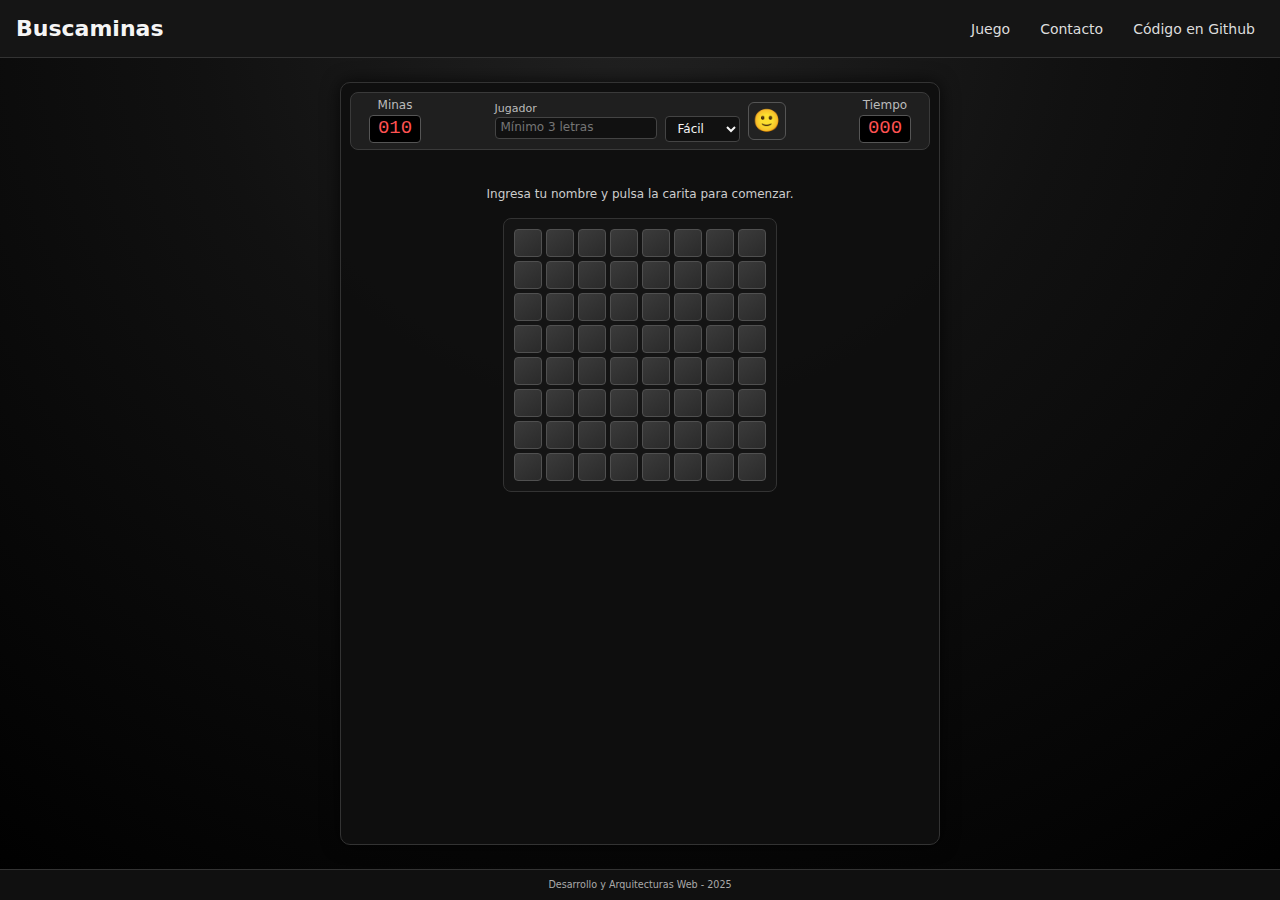
<file: index.html>
<!DOCTYPE html>
<html lang="en">

<head>
    <meta charset="UTF-8">
    <meta name="viewport" content="width=device-width, initial-scale=1.0">
    <link rel="stylesheet" href="css/normalize.css">
    <link rel="stylesheet" href="css/estilos.css">
    <title>Buscaminas</title>
</head>

<body>
    <div class="pagina">
        <header class="encabezado">
            <h1 class="encabezado-titulo">Buscaminas</h1>

            <nav class="navegacion-principal">
                <a href="index.html" class="navegacion-principal-enlace">Juego</a>
                <a href="contacto.html" class="navegacion-principal-enlace">Contacto</a>
                <a href="https://github.com/franrucci" class="navegacion-principal-enlace" target="_blank"
                    rel="noopener noreferrer">Código en Github</a>
            </nav>
        </header>

        <main class="zona-juego">
            <section class="marco-juego">
                <div class="barra-juego">
                    <div class="panel-numero">
                        <span class="panel-numero-etiqueta">Minas</span>
                        <span id="contador-minas" class="panel-numero-valor">010</span>
                    </div>

                    <!-- nombre, dificultad, emoji -->
                    <div class="barra-juego-controles-centrales">
                        <div class="campo-nombre">
                            <label for="nombre-jugador">Jugador</label>
                            <input type="text" id="nombre-jugador" name="nombreJugador" placeholder="Mínimo 3 letras"
                                autocomplete="off">
                        </div>

                        <div class="campo-dificultad">
                            <select id="dificultad-juego" name="dificultad">
                                <option value="facil" selected>Fácil</option>
                                <option value="media">Media</option>
                                <option value="dificil">Difícil</option>
                            </select>
                        </div>

                        <button type="button" id="boton-cara" class="boton-cara">🙂</button>
                    </div>

                    <!-- contador -->
                    <div class="panel-numero">
                        <span class="panel-numero-etiqueta">Tiempo</span>
                        <span id="contador-tiempo" class="panel-numero-valor">000</span>
                    </div>
                </div>

                <p id="error-nombre-jugador" class="mensaje-error"></p>

                <p id="texto-estado" class="texto-estado" aria-live="polite">
                    Ingresa tu nombre, elige dificultad y pulsa la carita para comenzar.
                </p>

                <!-- tablero -->
                <div id="tablero" class="tablero">
                </div>

                <p id="mensaje-final" class="mensaje-final"></p>
            </section>
        </main>

        <footer class="pie">
            <small>Desarrollo y Arquitecturas Web - 2025</small>
        </footer>

        <!-- modal -->
        <div id="modal-mensaje" class="modal">
            <div class="modal-contenido">
                <p id="modal-texto" class="modal-texto"></p>
                <button type="button" id="modal-cerrar" class="btn btn--principal">Cerrar</button>
            </div>
        </div>
    </div>

    <script src="js/script.js"></script>
</body>

</html>
</file>
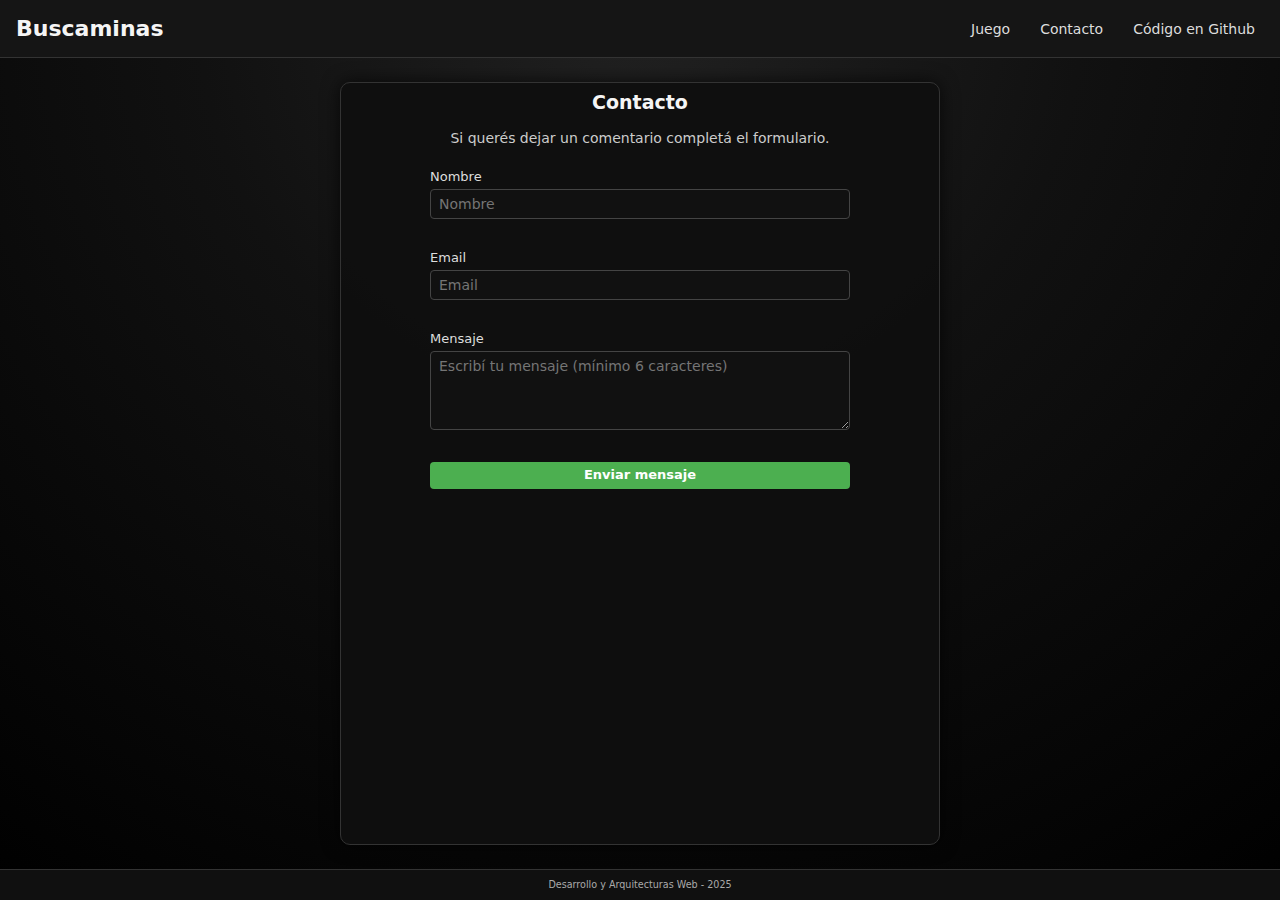
<file: contacto.html>
<!DOCTYPE html>
<html lang="en">

<head>
    <meta charset="UTF-8">
    <meta name="viewport" content="width=device-width, initial-scale=1.0">
    <link rel="stylesheet" href="css/normalize.css">
    <link rel="stylesheet" href="css/estilos.css">
    <title>Contacto</title>
</head>

<body>
    <div class="pagina">
        <header class="encabezado">
            <h1 class="encabezado-titulo">Buscaminas</h1>

            <nav class="navegacion-principal">
                <a href="index.html" class="navegacion-principal-enlace">Juego</a>
                <a href="contacto.html" class="navegacion-principal-enlace">Contacto</a>
                <a href="https://github.com/franrucci" class="navegacion-principal-enlace" target="_blank">Código en
                    Github</a>
            </nav>
        </header>

        <main class="zona-juego">
            <section class="marco-juego">
                <h2 class="contacto-titulo">Contacto</h2>
                <p class="contacto-intro">Si querés dejar un comentario completá el formulario.</p>

                <form id="form-contacto" class="form-contacto" novalidate>
                    <div class="form-campo">
                        <label for="contacto-nombre">Nombre</label>
                        <input type="text" id="contacto-nombre" name="nombre" placeholder="Nombre">
                        <p id="error-contacto-nombre" class="form-error"></p>
                    </div>

                    <div class="form-campo">
                        <label for="contacto-email">Email</label>
                        <input type="text" id="contacto-email" name="email" placeholder="Email">
                        <p id="error-contacto-email" class="form-error"></p>
                    </div>

                    <div class="form-campo">
                        <label for="contacto-mensaje">Mensaje</label>
                        <textarea id="contacto-mensaje" name="mensaje" rows="4"
                            placeholder="Escribí tu mensaje (mínimo 6 caracteres)"></textarea>
                        <p id="error-contacto-mensaje" class="form-error"></p>
                    </div>

                    <button type="submit" class="btn btn-principal">Enviar mensaje</button>

                    <p id="contacto-estado" class="contacto-estado"></p>
                </form>
            </section>
        </main>

        <footer class="pie">
            <small>Desarrollo y Arquitecturas Web - 2025</small>
        </footer>
    </div>

    <script src="js/contacto.js"></script>
    
</body>

</html>
</file>
<file: css/estilos.css>
* {
    box-sizing: border-box;
}

html,
body {
    margin: 0;
    padding: 0;
}

body {
    font-family: system-ui, -apple-system, BlinkMacSystemFont, "Segoe UI", sans-serif;
    background: radial-gradient(circle at top, #222222 0, #111111 40%, #000000 100%);
    color: #f5f5f5;
    overflow-x: hidden;
}

.pagina {
    min-height: 100vh;
    display: flex;
    flex-direction: column;
}

.encabezado {
    display: flex;
    align-items: center;
    justify-content: space-between;
    gap: 16px;
    padding: 16px 16px;
    background: #151515;
    border-bottom: 1px solid #333333;
}

.encabezado-titulo {
    margin: 0;
    font-size: 22px;
}

.navegacion-principal {
    display: flex;
    gap: 12px;
}

.navegacion-principal-enlace {
    font-size: 14px;
    color: #dddddd;
    text-decoration: none;
    padding: 4px 9px;
    border-radius: 4px;
    transition: background 0.15s ease, color 0.15s ease;
}

.navegacion-principal-enlace:hover {
    background: #2b2b2b;
    color: #ffffff;
}

.zona-juego {
    flex: 1;
    display: flex;
    justify-content: center;
    padding: 24px 16px;
}

.marco-juego {
    display: flex;
    flex-direction: column;
    align-items: center;
    gap: 8px;
    padding: 9px;
    background: #0f0f0ff2;
    border-radius: 10px;
    border: 1px solid #333333;
    box-shadow: 0 0 18px #000000b3;
    max-width: 600px;
    width: 100%;
}

.barra-juego {
    display: flex;
    align-items: center;
    justify-content: space-between;
    gap: 12px;
    width: 100%;
    padding: 6px 9px;
    background: #1f1f1f;
    border-radius: 8px;
    border: 1px solid #3a3a3a;
}

.panel-numero {
    display: flex;
    flex-direction: column;
    align-items: center;
    min-width: 70px;
}

.panel-numero-etiqueta {
    font-size: 12px;
    color: #bbbbbb;
    margin-bottom: 2px;
}

.panel-numero-valor {
    display: inline-block;
    min-width: 52px;
    padding: 2px 6px;
    text-align: center;
    border-radius: 4px;
    background: #000000;
    color: #ff5252;
    font-family: "Courier New", monospace;
    font-size: 19px;
    border: 1px solid #555555;
}

.barra-juego-controles-centrales {
    display: flex;
    align-items: center;
    justify-content: center;
    gap: 8px;
    flex: 1;
}

.campo-nombre {
    display: flex;
    flex-direction: column;
    min-width: 120px;
}

.campo-nombre label {
    font-size: 11px;
    color: #bbbbbb;
    margin-bottom: 1px;
}

.campo-nombre input {
    font-size: 12px;
    padding: 3px 5px;
    border-radius: 4px;
    border: 1px solid #444444;
    background: #111111;
    color: #f5f5f5;
}

.campo-nombre input:focus {
    outline: 2px solid #4caf50;
}

.campo-dificultad select {
    font-size: 12px;
    padding: 4px 8px;
    border-radius: 4px;
    border: 1px solid #444444;
    background: #111111;
    color: #f5f5f5;
    cursor: pointer;
    margin-top: 16px;
}

.boton-cara {
    display: flex;
    align-items: center;
    justify-content: center;
    width: 38px;
    height: 38px;
    font-size: 22px;
    border-radius: 6px;
    border: 1px solid #555555;
    background: #222222;
    cursor: pointer;
    transition: background 0.15s ease, transform 0.05s ease;
}

.boton-cara:hover {
    background: #333333;
}

.boton-cara:active {
    transform: scale(0.96);
}

.mensaje-error {
    margin: 2px 0 1px 0;
    min-height: 16px;
    font-size: 12px;
    color: #ff7070;
    align-self: flex-start;
}

.texto-estado {
    margin: 0;
    margin-top: 3px;
    font-size: 12px;
    color: #cccccc;
    text-align: center;
}

.mensaje-final {
    margin: 4px 0 0 0;
    font-size: 13px;
    font-weight: 500;
    text-align: center;
}

.tablero {
    display: flex;
    flex-direction: column;
    align-items: center;
    margin-top: 8px;
    padding: 8px;
    border-radius: 8px;
    background: #141414;
    border: 1px solid #333333;
}

.btn {
    padding: 6px 12px;
    border-radius: 4px;
    border: none;
    font-size: 13px;
    cursor: pointer;
}

.modal {
    position: fixed;
    inset: 0;
    display: none;
    align-items: center;
    justify-content: center;
    background: #00000099;
    z-index: 1000;
}

.modal-contenido {
    width: 90%;
    max-width: 320px;
    padding: 16px;
    border-radius: 8px;
    background: #181818;
    border: 1px solid #444444;
    text-align: center;
}

.pie {
    padding: 8px 16px;
    text-align: center;
    font-size: 12px;
    color: #aaaaaa;
    background: #101010;
    border-top: 1px solid #333333;
}

@media (max-width: 600px) {
    .encabezado {
        flex-direction: column;
        align-items: flex-start;
        gap: 6px;
    }

    .navegacion-principal {
        width: 100%;
        justify-content: space-between;
        flex-wrap: wrap;
    }

    .zona-juego {
        padding: 16px 8px;
    }

    .marco-juego {
        max-width: 100%;
        padding: 12px;
    }

    .barra-juego {
        flex-direction: column;
        align-items: stretch;
        gap: 6px;
    }

    .barra-juego-controles-centrales {
        width: 100%;
        justify-content: space-between;
    }

    .campo-nombre {
        flex: 1;
    }
}

@media (max-width: 420px) {
    .zona-juego {
        padding: 12px 4px;
    }

    .marco-juego {
        border-radius: 0;
        box-shadow: none;
    }

    .texto-estado {
        font-size: 12px;
    }
}

.fila-tablero {
    display: flex;
}

.celda {
    display: flex;
    align-items: center;
    justify-content: center;
    width: 28px;
    height: 28px;
    margin: 2px;
    border-radius: 4px;
    background: linear-gradient(145deg, #3b3b3b, #2a2a2a);
    border: 1px solid #505050;
    font-size: 16px;
    cursor: pointer;
    user-select: none;
    transition: background 0.1s ease, transform 0.05s ease;
}

.celda:hover {
    background: #4b4b4b;
    transform: translateY(-1px);
}

.celda-revelada {
    background: #1f1f1f;
    border-color: #666666;
    cursor: default;
}

.celda-bandera {
    color: #ffeb3b;
}

.celda-mina {
    background: #b71c1c;
    color: #ffffff;
}

.celda-n1 {
    color: #03a9f4;
}

.celda-n2 {
    color: #4caf50;
}

.celda-n3 {
    color: #ff9800;
}

.celda-n4 {
    color: #e91e63;
}

.celda-n5 {
    color: #ff5722;
}

.celda-n6 {
    color: #00bcd4;
}

.celda-n7 {
    color: #9e9e9e;
}

.celda-n8 {
    color: #ffc107;
}

.btn-principal {
    background: #4caf50;
    color: #ffffff;
    font-weight: 600;
    transition: background 0.15s ease, transform 0.05s ease;
}

.btn-principal:hover {
    background: #43a047;
}

.btn-principal:active {
    transform: scale(0.97);
}

.contacto-titulo {
    margin: 0 0 8px 0;
    font-size: 19px;
    text-align: center;
}

.contacto-intro {
    margin: 0 0 16px 0;
    font-size: 14px;
    color: #cccccc;
    text-align: center;
}

.form-contacto {
    width: 100%;
    max-width: 420px;
    display: flex;
    flex-direction: column;
    gap: 12px;
}

.form-campo {
    display: flex;
    flex-direction: column;
    gap: 4px;
}

.form-campo label {
    font-size: 13px;
    color: #dddddd;
}

.form-campo input,
.form-campo textarea {
    font-size: 14px;
    padding: 6px 8px;
    border-radius: 4px;
    border: 1px solid #444444;
    background: #111111;
    color: #f5f5f5;
    font-family: inherit;
}

.form-campo input:focus,
.form-campo textarea:focus {
    outline: 2px solid #4caf50;
}

.form-error {
    min-height: 16px;
    margin: 0;
    font-size: 12px;
    color: #ff7070;
}

.contacto-estado {
    margin: 8px 0 0 0;
    font-size: 12px;
    text-align: center;
    color: #cccccc;
}

@media (max-width: 600px) {
    .celda {
        width: 19px;
        height: 19px;
        margin: 2px;
        font-size: 13px;
    }
}

@media (max-width: 420px) {
    .celda {
        width: 18px;
        height: 18px;
        margin: 1px;
        font-size: 12px;
    }
}
</file>
